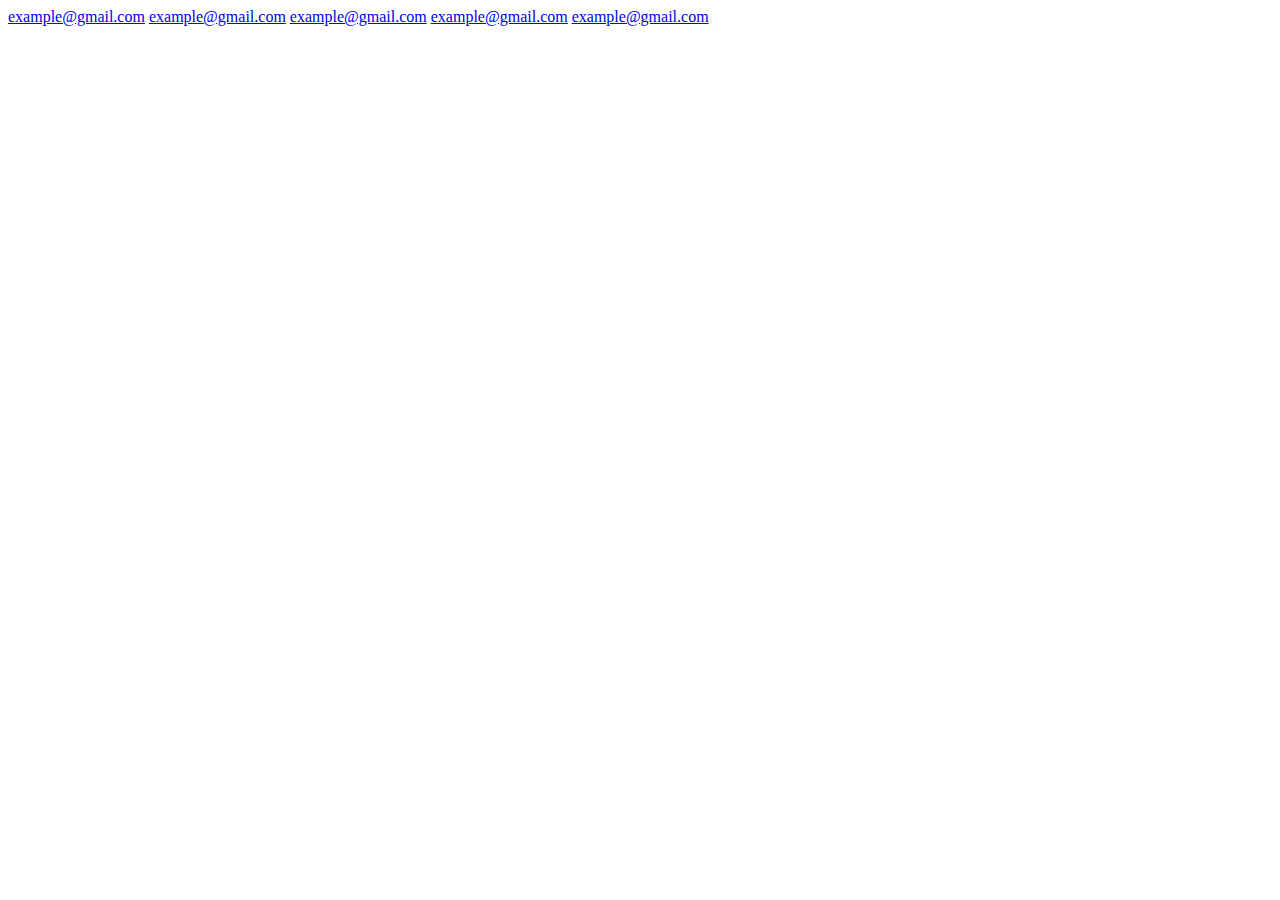
<file: HTML_Lectures/Treehouse_Lectures/index.html>
<!doctype html>
<html>

<head>
<title></title>
</head>

<body>

</body>
    <a href="mailto:example@gmail.com?subject=Hi%20There!">example@gmail.com</a>
    <a href="mailto:example@gmail.com?subject=Hi%20There!">example@gmail.com</a>
    <a href="mailto:example@gmail.com?subject=Hi%20There!">example@gmail.com</a>
    <a href="mailto:example@gmail.com?subject=Hi%20There!">example@gmail.com</a>
    <a href="mailto:example@gmail.com?subject=Hi%20There!">example@gmail.com</a>
</html>
</file>
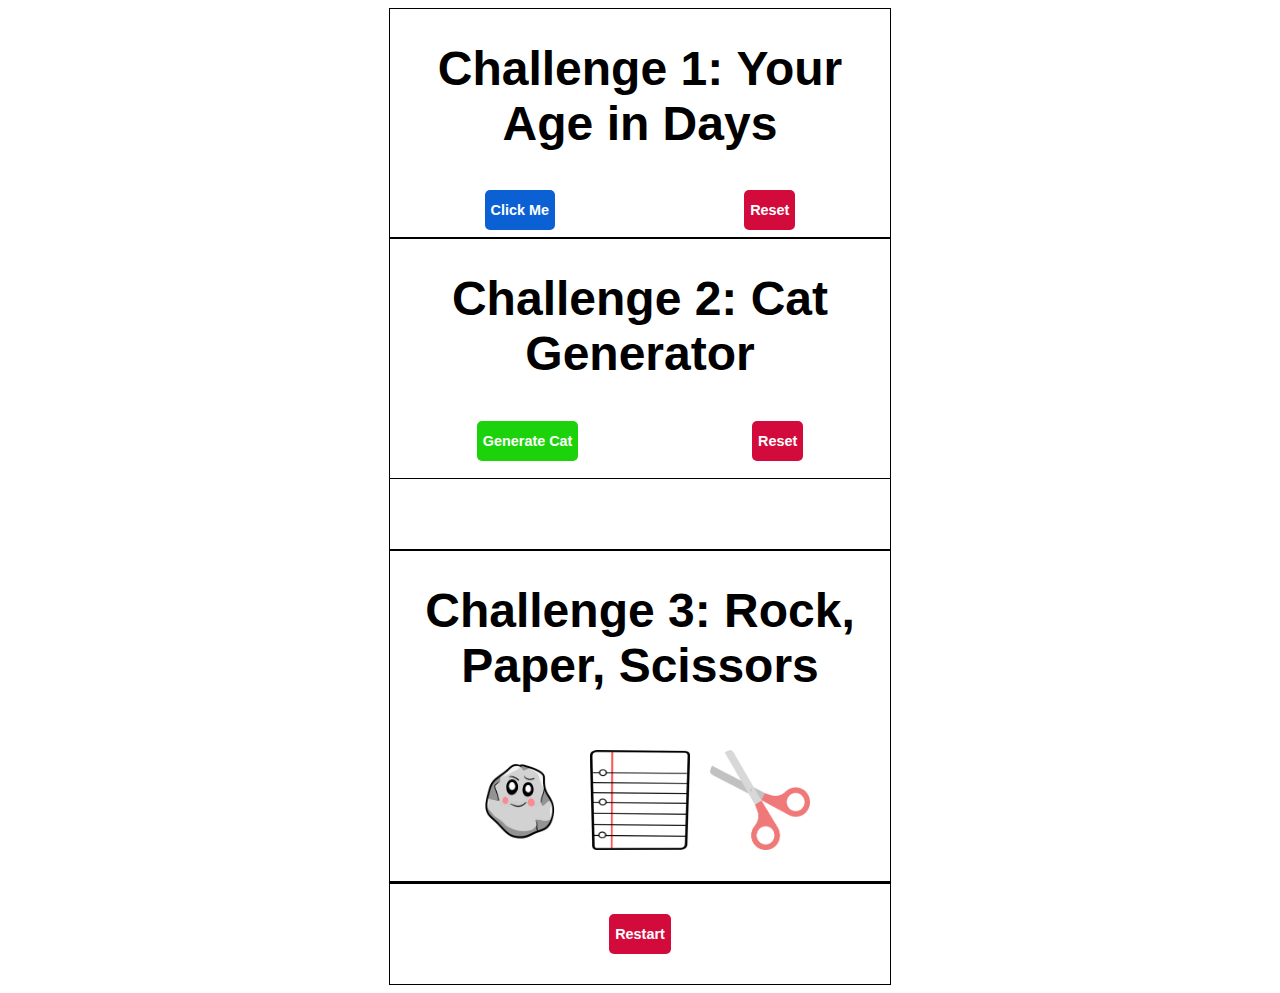
<file: HTML_Lectures/JavaScript_Lecture/JS_Projects/index.html>
<!DOCTYPE html>
    <html lang="en">
        <head>
            <meta charset="UTF-8">
            <meta http-equiv="X-UA-Compatible" content="IE=edge">
            <meta name="viewport" content="width=device-width, initial-scale=1.0">
            <link href="css/style.css" rel="stylesheet">
            <title>Project 1</title>
        </head>
        <body>
            <div class="content">
                <section id="challenge1" class="age">
                    <h1 class="challenge1 title">Challenge 1&colon;&nbsp;Your Age in Days</h1>
                    <div class="challenge1 buttons">
                        <button class="challenge1 clickme" onclick="ageDays()">Click Me</button>
                        <button class="challenge1 reset" onclick="reset()">Reset</button>
                    </div>
                    <div>
                        <div id="challenge1-result"></div>
                    </div>
                </section>
                <section id="challenge2" class="catgen">
                    <h1 class="challenge2 title">Challenge 2&colon;&nbsp;Cat Generator</h1>
                    <div class="challenge2 buttons">
                        <button class="challenge2 generate" onclick="generateCat()">Generate Cat</button>
                        <button class="challenge3 reset2" onclick="reset2()">Reset</button>
                    </div>
                    <div id="cat-container">
                        
                    </div>
                </section>
                <section id="challenge3" class="rpsgame">
                    <h1 class="challenge3 title">Challenge 3&colon;&nbsp;Rock, Paper, Scissors</h1>
                    <div id="player-container" class="images">
                        <div class="rock">
                            <img id="rock" class="rpsimages" src="images/rock.png" alt="rock" width="100px" height="100px" onclick="playerSelect(this)">
                        </div>
                        <div class="paper">
                            <img id="paper" class="rpsimages" src="images/paper.png" alt="paper" width="100px" height="100px" onclick="playerSelect(this)">
                        </div>
                        <div class="scissor">
                            <img id="scissor" class="rpsimages" src="images/scissor.png" alt="scissor" width="100px" height="100px" onclick="playerSelect(this)">
                        </div>                     
                    </div>
                    
                </section>
                <section id="separate-container-challenge3">
                    <div id="restart-container">
                        <button id="restart" onclick="restart()">Restart</button>
                    </div>
                </section>
            </div>
            <script src="js/script.js"></script>
        </body>
    </html>
</file>
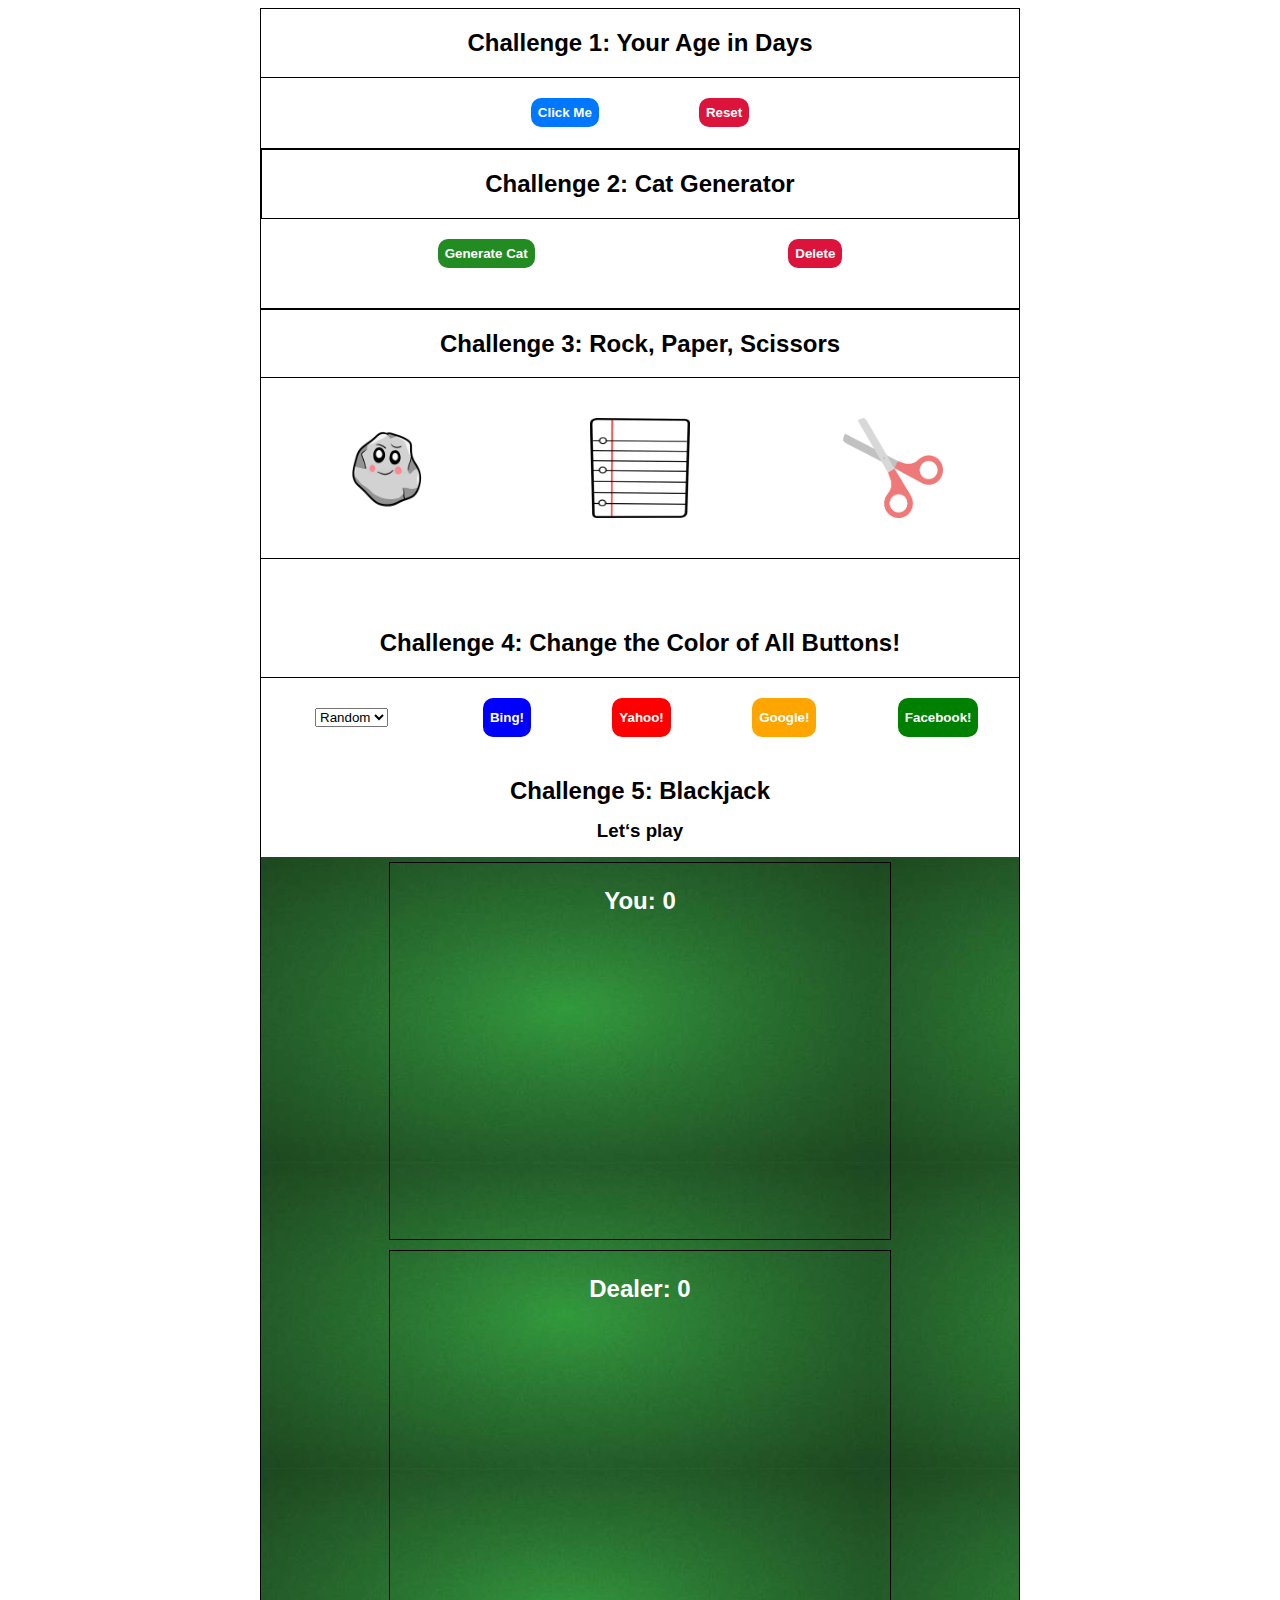
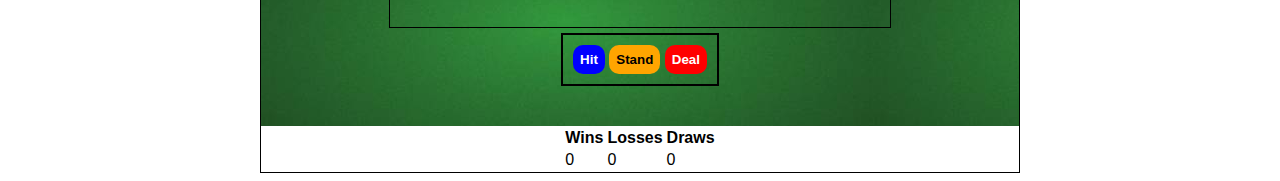
<file: HTML_Lectures/JavaScript_Lecture/JS_Projects_Practice/index.html>
<html lang="en">
<head>
    <meta charset="UTF-8">
    <meta http-equiv="X-UA-Compatible" content="IE=edge">
    <meta name="viewport" content="width=device-width, initial-scale=1.0">
    <title>Challenge Project</title>
    <link href="css/style.css" rel="stylesheet">
</head>
<body>
    <main id="main-container">
        <section id="ch1-sec">
            <div id="ch1-head">
                <h2 id="ch1-heading">Challenge 1&colon; Your Age in Days</h2>
            </div>
            <div id="ch1buttons-container">
                <button id="clickme" onclick="ageInDays()">Click Me</button>
                <button id="reset" onclick="reset()">Reset</button>
            </div>
        </section>

        <section id="ch2-sec">
            <div id="ch2-head">
                <h2 id="ch2-heading">Challenge 2&colon; Cat Generator</h2>
            </div>
            <div id="ch2button-container">
                <button id="generate" onclick="generateCat()">Generate Cat</button>
                <button id="delete" onclick="Delete()">Delete</button>
            </div>
        </section>

        <section id="ch3-sec">
            <div id="ch3-head">
                <h2 id="ch3-heading">Challenge 3&colon; Rock, Paper, Scissors</h2>
            </div>
            <div id="rps-container">
                <div id="rock-container">
                    <img id="rock" src="images/rock.png" width="100px" height="100px" onclick="rpsMain(this)">
                </div>
                <div id="paper-container">
                    <img id="paper" src="images/paper.png" width="100px" height="100px" onclick="rpsMain(this)">
                </div>
                <div id="scissors-container">
                    <img id="scissors" src="images/scissor.png" width="100px" height="100px" onclick="rpsMain(this)">
                </div>
            </div>
        </section>
        <section id="ch4-sec">
            <div id="ch4-head">
                <h2 id="ch4-heading">Challenge 4&colon; Change the Color of All Buttons&excl;</h2>
            </div>
            <div id="ch4-container">
                <div id="dropdown-container">
                    <select id="dropdown-menu" onchange="colorSelection()">
                        <option id="option-random" value="1" selected>Random</option>
                        <option id="option-red" value="2">Red</option>
                        <option id="option-green" value="3">Green</option>
                        <option id="option-reset" value="4">Reset</option>
                    </select>
                </div>
                <div id="ch4button-container">
                    <button id="button1">Bing&excl;</button>
                    <button id="button2">Yahoo&excl;</button>
                    <button id="button3">Google&excl;</button>
                    <button id="button4">Facebook&excl;</button>
                </div>
            </div>
        </section>
        <section id="ch5-sec">
            <div id="ch5-head">
                <h2 id="ch5-heading">Challenge 5&colon; Blackjack</h2>
                <h3 id="ch5-subheading">Let&lsquo;s play</h3>
            </div>
            <div id="ch5-background" class="ch5-container">
                <div id="player-container">
                    <p>You:&nbsp;<span id="player-score">0</span></p>
                    <div id="player-cards"></div>
                </div>
                <div id="dealer-container">
                    <p>Dealer:&nbsp;<span id="dealer-score">0</span></p>
                    <div id="dealer-cards"></div>
                </div>
                <div id="break"></div>
                <div id="selection-container">
                    <button id="hit">Hit</button>
                    <button id="stand">Stand</button>
                    <button id="deal">Deal</button>
                </div>
            </div>
            <div id="score-chart-container">
                <table>
                    <thead>
                        <th>Wins</th>
                        <th>Losses</th>
                        <th>Draws</th>
                    </thead>
                    <tbody>
                        <td id="wins">0</td>
                        <td id="losses">0</td>
                        <td id="draws">0</td>
                    </tbody>
                </table>
            </div>
        </section>
    </main>

    <script src="js/script.js"></script>
    <script src="js/blackjack.js"></script>
</body>
</html>
</file>
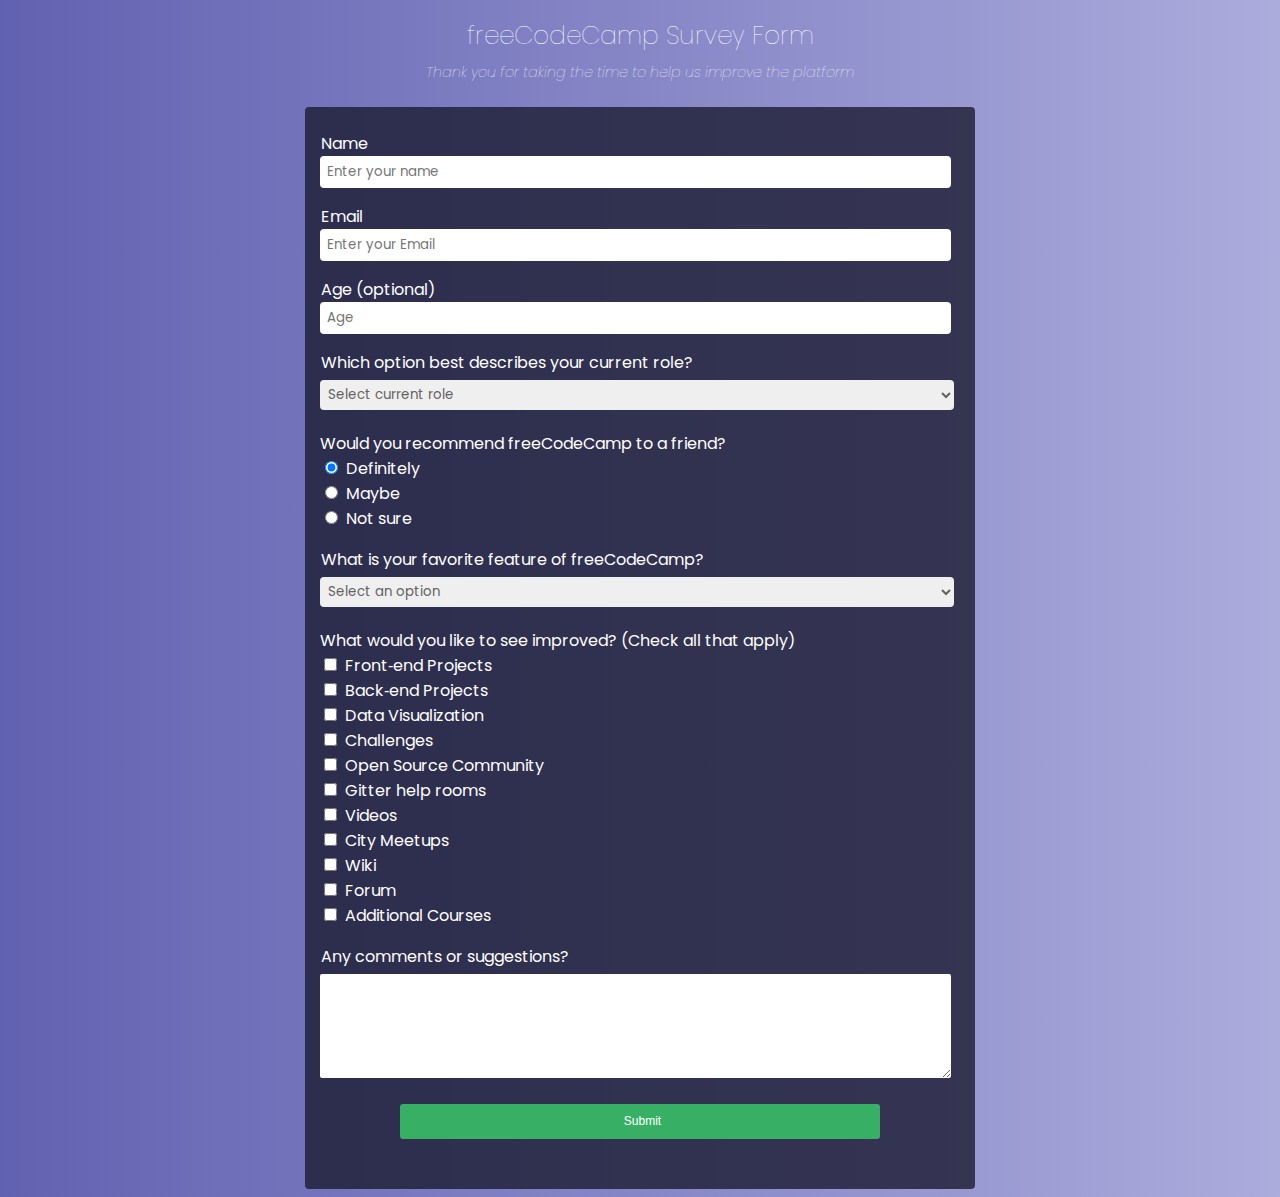
<file: HTML_Projects/freeCodeCamp_projects/project2_survey/index.html>
<!DOCTYPE html>
<html>
    <head>
        <title>Survey Form</title>
        <link href="style.css" rel="stylesheet">
        <link rel="preconnect" href="https://fonts.googleapis.com">
        <link rel="preconnect" href="https://fonts.gstatic.com" crossorigin>
        <link href="https://fonts.googleapis.com/css2?family=Poppins&display=swap" rel="stylesheet">
    </head>
    <body>
        <header>
            <h1 id="title">freeCodeCamp Survey Form</h1>
            <p id="description">Thank you for taking the time to help us improve the platform</p>
        </header>
        <main>
            <form id="survey-form" method="POST">
                <div class="form-group">
                    <label for="name" id="name-label">Name</label>
                    <br>
                    <input id="name" type="text" placeholder="Enter your name" name="name" required>
                </div>
                <div class="form-group">
                    <label for="email" id="email-label">Email</label>
                    <br>
                    <input id="email" name="email" type="email" placeholder="Enter your Email" required>
                </div>
                <div class="form-group">
                    <label for="number" id="number-label">Age&nbsp;&lpar;optional&rpar;</label>
                    <br>
                    <input id="number" name="number" type="number" placeholder="Age" min="1" max="99">
                </div>
                <div class="form-group">
                    <label for="role">Which option best describes your current role&quest;</label>
                    <br>
                    <select id="dropdown" name="role">
                        <option value="select-role" disabled selected>&nbsp;Select current role</option>
                        <option value="student">&nbsp;Student</option>
                        <option value="full-time-job">&nbsp;Full Time Job</option>
                        <option value="full-time-learner">&nbsp;Full Time Learner</option>
                        <option value="prefer">&nbsp;Prefer not to say</option>
                        <option value="other">&nbsp;Other</option>
                    </select>
                </div>
                <div class="form-group">
                    <p>Would you recommend freeCodeCamp to a friend&quest;</p>
                        <input name="recommend" type="radio" value="definitely" id="definitely" checked>
                        <label for="definitely">Definitely</label>
                        <br>
                        <input name="recommend" type="radio" value="maybe" id="maybe">
                        <label for="maybe">Maybe</label>
                        <br>
                        <input name="recommend" type="radio" value="notsure" id="notesure">
                        <label for="notsure">Not sure</label>
                </div>
                <div class="form-group">
                    <label for="feature">What is your favorite feature of freeCodeCamp&quest;</label>
                    <br>
                    <select id="dropdown" name="feature">
                        <option value="select-option" disabled selected>&nbsp;Select an option</option>
                        <option value="challenges">&nbsp;Challenges</option>
                        <option value="projects">&nbsp;Projects</option>
                        <option value="community">&nbsp;Community</option>
                        <option value="opensource">&nbsp;Open Source</option>
                    </select>
                </div>
                <div class="form-group">
                    <p>What would you like to see improved&quest;&nbsp;<span>&lpar;Check all that apply&rpar;</span></p>

                    <input type="checkbox" id="feprojects" name="feprojects" value="Front-end-projects">
                    <label for="feprojects">Front&dash;end Projects</label>
                    <br>
                    <input type="checkbox" id="beprojects" name="beprojects" value="Back-end-projects">
                    <label for="beprojects">Back&dash;end Projects</label>
                    <br>
                    <input type="checkbox" id="datavis" name="datavis" value="Data-visualization">
                    <label for="datavis">Data Visualization</label>
                    <br>
                    <input type="checkbox" id="challenge" name="challenge" value="CHKB_Challenges">
                    <label for="challenge">Challenges</label>
                    <br>
                    <input type="checkbox" id="oscommunity" name="oscommunity" value="OS-community">
                    <label for="oscommunity">Open Source Community</label>
                    <br>
                    <input type="checkbox" id="helprooms" name="helprooms" value="Help-rooms">
                    <label for="helprooms">Gitter help rooms</label>
                    <br>
                    <input type="checkbox" id="videos" name="videos" value="Videos">
                    <label for="videos">Videos</label>
                    <br>
                    <input type="checkbox" id="meetups" name="meetups" value="City-meetups">
                    <label for="meetups">City Meetups</label>
                    <br>
                    <input type="checkbox" id="wiki" name="wiki" value="Wiki">
                    <label for="wiki">Wiki</label>
                    <br>
                    <input type="checkbox" id="forum" name="forum" value="Forum">
                    <label for="forum">Forum</label>
                    <br>
                    <input type="checkbox" id="courses" name="courses" value="Courses">
                    <label for="courses">Additional Courses</label>
                </div>
                <div class="form-group">
                    <label for="suggestion">Any comments or suggestions&quest;</label>
                    <br>
                    <textarea id="suggestion" name="suggestion" placeholder="Enter your comment here...">
                    </textarea>
                </div>
                <div class="form-group">
                    <input id="submit" type="submit" value="Submit">
                </div>

            </form>
        </main>
    </body>
</html>
</file>
<file: HTML_Lectures/JavaScript_Lecture/JS_Projects/css/style.css>
body {
    display: flex;
    flex-wrap: wrap;
    justify-content: center;
    max-width: 100%;
    height: auto;
    font-family: sans-serif;
    font-size: 1.5em;
}

section {
    display: flex;
    flex-wrap: wrap;
    justify-content: center;
    border: solid black 1px;
    width: 500px;
    height: auto;
}

h1 {
   width: 90%;
   text-align: center;
}

.buttons {
    display: flex;
    justify-content: space-around;
    width: 100%;
    
}

button {
    margin: 7px;
    max-width: 150px;
    height: 40px;
    font-size: 0.9rem;
    font-weight: 700;
    color: white;
}

.clickme {
    border: none;
    border-radius: 5px;
    background-color: rgb(11, 97, 211);
}

.reset {
    border: none;
    border-radius: 5px;
    background-color: rgb(211, 11, 61);
}

.generate {
    border: none;
    border-radius: 5px;
    background-color: rgb(28, 211, 11);
}

.play {
    border: none;
    border-radius: 5px;
    background-color: rgb(164, 11, 211);
}

button:hover {
    opacity: .9;
}

.images {
    display: flex;
    flex-wrap: wrap;
    justify-content: center;
    padding: 15px;
}

#challenge1-result {
    font-size: 1rem;
    color:rgb(251, 21, 78);
}

#challenge1-result h2 {
    border: solid  2px;
    padding: 4px;
}

.reset2 {
    border: none;
    border-radius: 5px;
    background-color: rgb(211, 11, 61);
}

#cat-container {
    border-top: solid black 1px;
    display: flex;
    flex-wrap: wrap;
    justify-content: center;
    width: 100%;
    margin-top: 10px;
    margin-bottom: 10px;
    padding-top: 30px;
    padding-bottom: 30px;
}

#cat {
    box-shadow: 9px 5px 2px 1px rgba(0, 0, 255, .2);
    width: 100px;
    height: 100px;
    margin: 5px;
}

.rpsimages {
    margin: 10px;
}

.rpsimages:hover {
    box-shadow: 1px 1px 5px 10px rgba(255, 0, 43, 0.698);
}

.playerImage {
    width: 150px;
    height: 150px;
}

#player-container {
    display: flex;
    flex-wrap: wrap;
    text-align: center;
    justify-content: center;
    width: 100%;
}

#Results {
    
    text-transform: uppercase;
    font-size: 30px;
    color: red;
    border: solid;
}

#result-container {
    display: flex;
    flex-wrap: wrap;
    align-items: center;
}

.ch3image {
    margin: 25px;
}

#player {
    box-shadow: 1px 1px 5px 10px rgba(36, 250, 8, 0.945);
}

#bot {
    box-shadow: 1px 1px 5px 10px rgba(250, 8, 48, 0.945);
}

#finalresult-yellow {
    color: yellow;
}

#finalresult-red {
    color: red;
}

#finalresult-green {
    color: green;
}

#restart-container {
    border-top: solid black 1px;
    width: 100%;
    height: 100px;
    display: flex;
    justify-content: center;
    align-items: flex-start;
}

#restart {
    margin-top: 30px;
    border: none;
    border-radius: 5px;
    background-color: rgb(211, 11, 61);
}

#restart:hover {
    opacity: 0.9;
}
</file>
<file: HTML_Lectures/JavaScript_Lecture/JS_Projects_Practice/css/style.css>
body {
    display:flex;
    flex-wrap: wrap;
    justify-content: center;
    font-family: sans-serif;
    max-width: 100%;
   
}

main {
    border: solid black 1px;
    width: 60%;
    height: auto;
}

/* h2 {
    width: 100%;
} */

#ch1-sec {
    display: flex;
    flex-wrap: wrap;
    justify-content: center;
    text-align: center;
}

#ch1-head {
    width: 100%;
    height: auto;
    border-bottom: solid 1px;
}

#ch1buttons-container {
    display: flex;
    justify-content: center;
    align-items: flex-start;
    width: 100%;
    height: 50px;
    margin-top: 20px;
    border-bottom: solid black 1px;
}

#clickme {
    margin-right: 50px;
    background-color: rgb(0, 119, 255);
}

#reset {
    margin-left: 50px;
    background-color: crimson;
}

button {
    color: white;
    font-weight: 900;
    padding: 7px;
    border-radius: 10px;
    border: none;
}

button:hover {
    opacity: 0.8;
}

#h2-answer {
    border: solid red 2px;
    padding-top: 5px;
    padding-bottom: 5px;
    width: 40%;
    color: red;
    font-weight: bold;
}

#ch2-sec {
    display: flex;
    flex-wrap: wrap;
    justify-content: center;
    width: 100%;
    height: auto;
}

#ch2-head {
    text-align: center;
    border: solid black 1px;
    width: 100%;
}

#ch2button-container {
    display: flex;
    flex-wrap: wrap;
    justify-content: space-around;
    margin-top: 20px;
    width: 100%;
    padding-bottom: 40px;
    border-bottom: solid black 1px;
}

#generate {
    margin-left: 50px;
    background-color:forestgreen
}

#delete {
    margin-right: 50px;
    background-color: crimson;
}

#cat-container {
    display: flex;
    flex-wrap: wrap;
    justify-content: center;
    margin-top: 20px;   
    margin-bottom: 30px;
}

.cat {
    box-shadow: 5px 7px 3px 1px rgb(250, 6, 238);
    margin: 10px;
}

#ch3-sec {
    width: 100%;
    height: auto;
    padding-bottom: 50px;
    text-align: center;
}

#ch3-head {
    text-align: center;
    border-bottom: solid 1px black;
    border-top: solid 1px black;
}

#rps-container {
    display: flex;
    flex-wrap: wrap;
    justify-content: space-around;
    margin-top: 40px;
    padding-bottom: 40px;
    border-bottom: solid black 1px;
}

#rock:hover {
    box-shadow: 2px 1px 5px 10px rgb(6, 250, 47);
}

#paper:hover {
    box-shadow: 2px 1px 5px 10px rgb(6, 250, 47);
}

#scissors:hover {
    box-shadow: 2px 1px 5px 10px rgb(6, 250, 47);
}

.result {
    margin-top: 50px;
    border: solid red 2px;
    width: 40%;
}

#result-container {
    display: flex;
    justify-content: center;
    width: 100%;
}

#result-bot {
    color: red;
}

#result-player {
    color: green;
}

#result-tie {
    color: yellow;
}

#ch4-sec {
    display: flex;
    flex-wrap: wrap;
    justify-content: center;
    text-align: center;
    width: 100%;
    height: auto;
    flex-basis: auto;
}

#ch4-container {
    display: flex;
    flex-wrap: wrap;
    justify-content: space-around;
    width: 100%;
    padding-bottom: 40px;
}

#dropdown-container {
    flex-grow: 1;
    align-self: center;
    margin-top: 10px;
    margin-bottom: 10px;
}

#ch4button-container {
    display: flex;
    justify-content: space-around;
    flex-grow: 3;   
}

#ch4-head {
    border-bottom: solid black 1px;
    margin-bottom: 20px;
    width: 100%;
}

#button1 {
    background-color: blue;
}
#button2 {
    background-color: red;
}
#button3 {
    background-color: orange;
}
#button4 {
    background-color: green;
}

.green {
    background-color: green !important;
}

.red {
    background-color: red  !important;
}

.blue {
    background-color: blue !important;
}

.orange {
    background-color: orange !important;
}

#ch5-sec {
    display: flex;
    flex-wrap: wrap;
    justify-content: center;
    width: 100%;
}

#ch5-head {
    display: flex;
    flex-wrap: wrap;
    width: 100%;
}

#ch5-heading {
    width: 100%;
    text-align: center;
    margin: 0 0 15px 0;
}

#ch5-subheading {
    margin: 0 0 15px 0;
    width: 100%;
    text-align: center;
}

#ch5-background {
    display: flex;
    flex-wrap: wrap;
    justify-content: center;
    background: url('../images/bj.jpg');
    width: 100%;
    height: auto;
}

#player-container {
    display: flex;
    flex-wrap: wrap;
    text-align: center;
    border: solid black 1px;
    margin-top: 5px;
    margin-bottom: 5px; 
    width: 500px;
    justify-content: center;
    height: auto;
}

#dealer-container {
    display: flex;
    flex-wrap: wrap;
    text-align: center;
    justify-content: center;
    border: solid black 1px;
    margin-top: 5px;
    margin-bottom: 5px;
    width: 500px;
    height: auto;
}

#break {
    flex-basis: 100%;
    height: 0;
    margin-top: 0;
}

#selection-container {
    border: solid black 2px;
    padding: 10px 10px 10px 10px;
    margin-bottom: 40px;
}

#hit {
    background-color: blue;
}

#stand {
    color: black;
    background-color: orange;
}

#deal {
    background-color: red;
}

p {
    width: 100%;
    font-weight: bold;
    color: white;
    font-size: 1.5rem;
}

#player-cards {
    display: flex;
    flex-wrap: wrap;
    width: 70%;
    height: auto;
}

.cards {
    width: 100px;
    height: 120px;
}

#dealer-cards {
    display: flex;
    justify-content: center;
    width: 70%;
    height: auto;
}

#hit:hover {
    box-shadow: 1px 1px 5px 5px rgb(0, 119, 255);
}

#stand:hover {
    box-shadow: 1px 1px 5px 5px rgb(255, 196, 0);
}

#deal:hover {
    box-shadow: 1px 1px 5px 5px rgb(251, 5, 5);
}

#dealer-cards {
    padding-top: 150px;
    padding-bottom: 150px;
}

#player-cards {
    padding-bottom: 150px;
    padding-top: 150px;
}

#dealer-cards img:first-child {
    visibility: hidden;
}
</file>
<file: HTML_Projects/freeCodeCamp_projects/project2_survey/style.css>
body {  
        font-family: 'Poppins', sans-serif;
        font-size: 1rem;
        text-align: center;
        background-image: linear-gradient(90deg, rgba(58, 58, 158, 0.8), rgba(136, 136, 206, 0.7)), url("https://cdn.freecodecamp.org/testable-projects-fcc/images/survey-form-background.jpeg");
    } 

main {
    margin-top: 1.5em;
    border-radius: 4px;
    margin-left: auto;
    margin-right: auto;
    padding-left: 15px;
    padding-right: 15px;
    padding-top: 8px;
    max-width: 640px;
    height: auto;
    background-color:rgba(27, 27, 50, 0.8);;

}

#title {
    font-size: 25px;
    font-weight: 4;
}

#description {
    font-style: italic;
    font-size: .9em;
    font-weight: 1;
}


#survey-form {
    text-align: left;
}

label {
    color: white;
    margin-left: 1px;
}


.form-group {
    margin-top: 1em;
}

p {
    color: white;
}

.form-group p {
    margin-bottom: 0px;
}

h1 {
    color: white;
}

header p {
    margin-top: -10px;
}

select {
    border: 0px;
    width: 99%;
    border-radius: 4px;
    height: 30px;
    font-family: 'Poppins', sans-serif;
    color: rgb(98, 98, 98);
}

textarea {
    font-family: 'Poppins', sans-serif;
    text-indent: 5px;
    border: 0px;
    margin-top: 5px;
    border-radius: 2px;
    width: 98%;;
    height: 100px;

}

#name {
    font-family: 'Poppins', sans-serif;
    border: 0px;
    width: 98%;
    border-radius: 4px;
    height: 30px;
}

#email {
    font-family: 'Poppins', sans-serif;
    border: 0px;
    width: 98%;
    border-radius: 4px;
    height: 30px;
}

#number {
    font-family: 'Poppins', sans-serif;
    border: 0px;
    width: 98%;
    border-radius: 4px;
    height: 30px;
}

::placeholder {
    font-family: 'Poppins', sans-serif;
}

input {
    text-indent: 5px;
}

[type=submit] {
    border: 0px;
    margin-top: 3px;
    margin-left: 80px;
    margin-bottom: 50px;
    width: 75%;
    height: 35px;
    color: white;
    font-size: 12px;
    font-weight: 400;
    border-radius: 3px;
    background-color: #37af65;
}

#dropdown {
    margin-top: 5px;
    margin-bottom: 5px;
}
</file>
